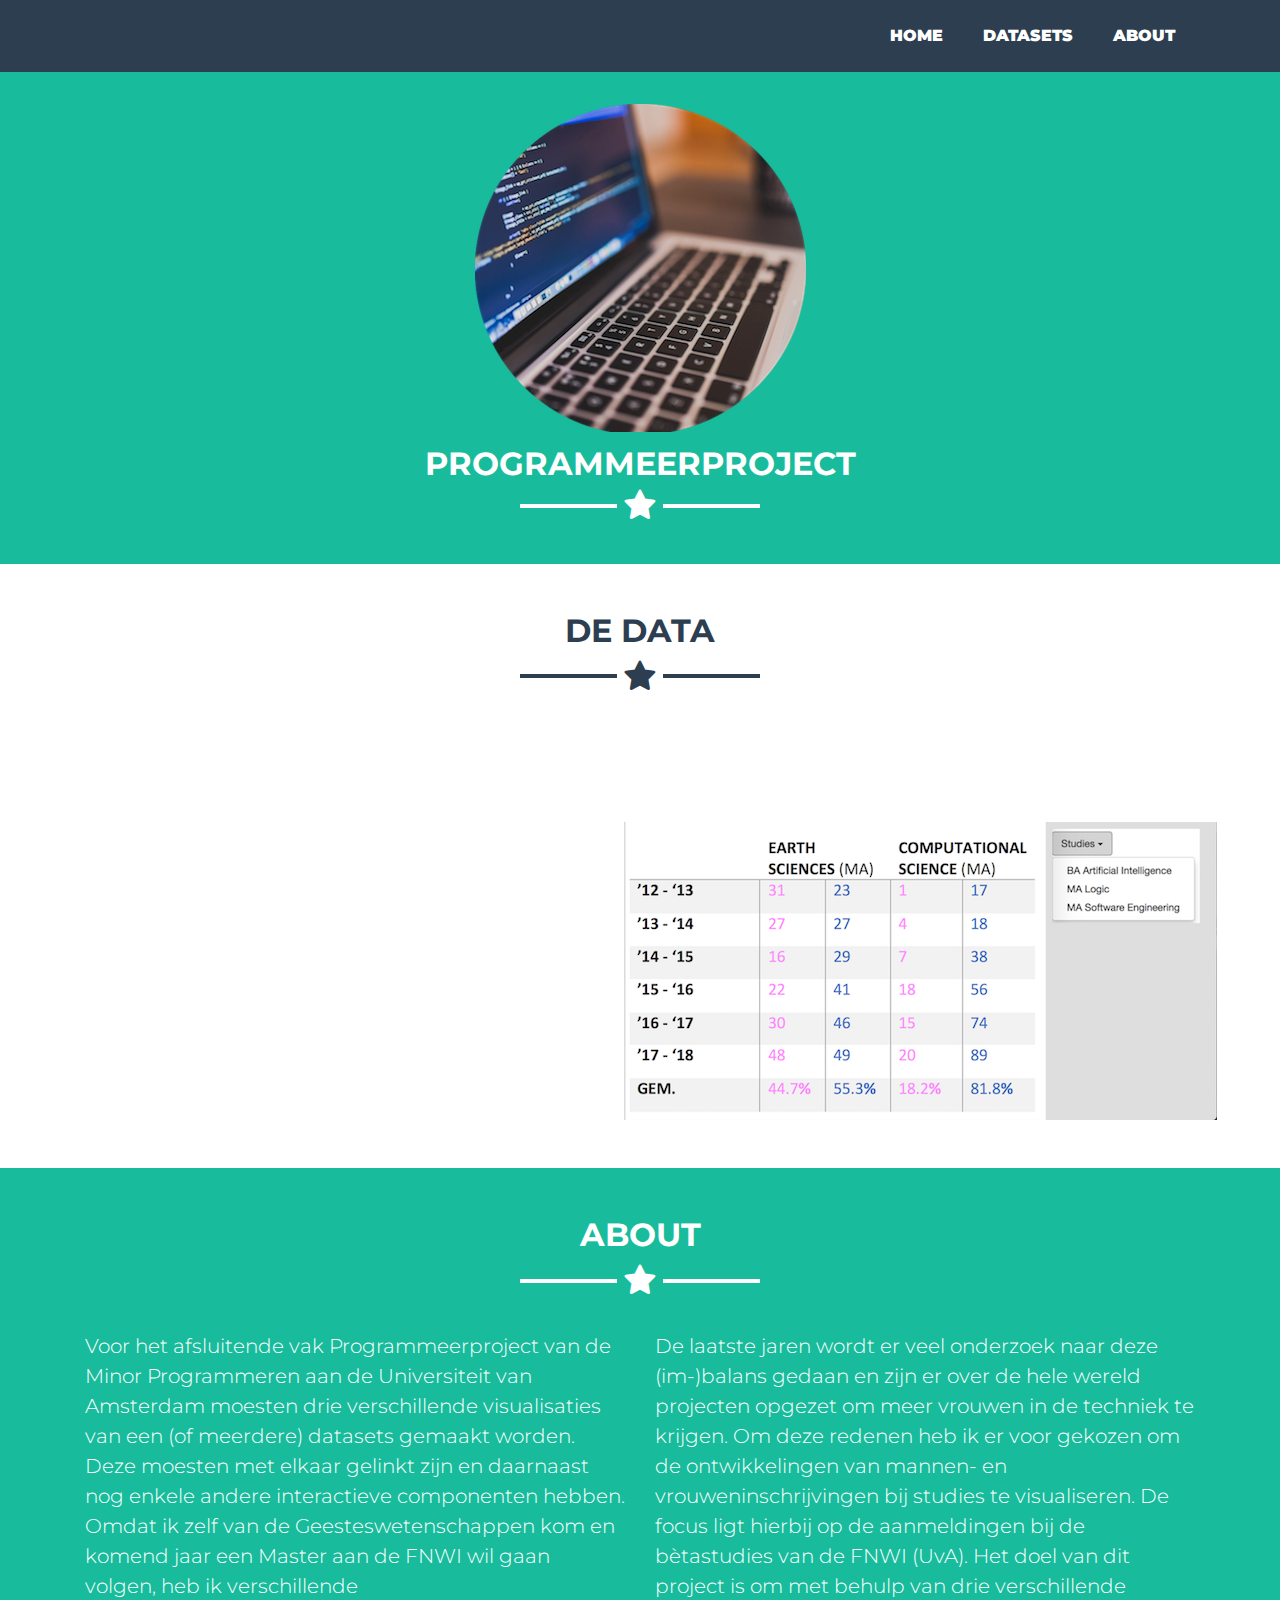
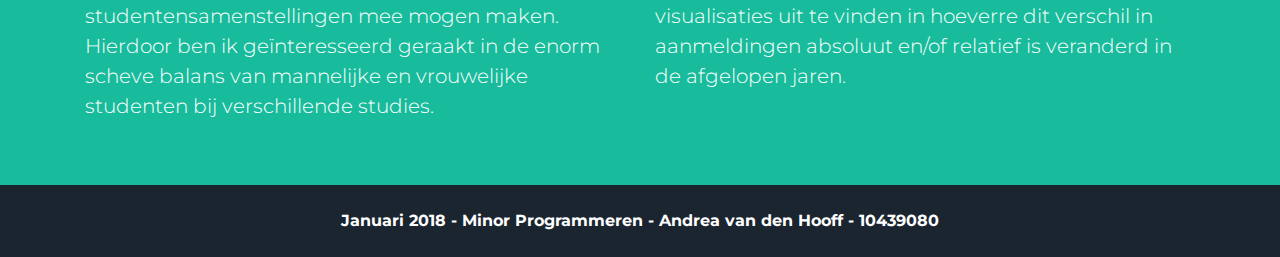
<file: index.html>
<!--
    Andrea van den Hooff
    Minor Programmeren
    10439080 
    index.html: This file creates the website lay-out,
    linking the Javascript files together and showing a nice website. :)  
    
    NB: I know that you officially should put all the JS-files in the head,
    but I could only make some of the scripts work, and since I'm rather
    consistent than half-correct I ended up putting all the JS-files
    in the body instead. Secondly, the HTML style (e.g. camelcase/snakecase)
    is different from the Javascript files, since I was using a Bootstrap
    template with a different style from mine, which was linked with different files
    so I couldn't change most of it without screwing the CSS.
-->

<html lang="en">

<head>
    <meta charset="utf-8">
    <title>Programmeerproject 2018</title>

    <!-- D3 library -->
    <script src="https://d3js.org/d3.v3.min.js" charset="utf-8"></script>

    <!-- Custom fonts for this template -->
    <link href="data/css/bootstrap/css/bootstrap.min.css" rel="stylesheet">
    <link href="data/css/font-awesome/css/font-awesome.min.css" rel="stylesheet" type="text/css">
    <link href="https://fonts.googleapis.com/css?family=Montserrat:400,700" rel="stylesheet" type="text/css">
    <link href="https://fonts.googleapis.com/css?family=Lato:400,700,400italic,700italic" rel="stylesheet" type="text/css">
    <link href="data/css/freelancer.css" rel="stylesheet">

    <!-- CSS for SVGs. -->
    <link rel="stylesheet" href="data/css/styles.css" type="text/css">
</head>

<body id="page-top">
    <nav class="navbar navbar-expand-lg bg-secondary fixed-top text-uppercase" id="mainNav">
        <div class="container">
            <ul class="navbar-nav ml-auto">
                <li class="nav-item mx-0 mx-lg-1">
                    <a class="nav-link py-3 px-0 px-lg-3 rounded js-scroll-trigger" href="#page-top">Home</a>
                </li>
                <li class="nav-item mx-0 mx-lg-1">
                    <a class="nav-link py-3 px-0 px-lg-3 rounded js-scroll-trigger" href="#datasets">Datasets</a>
                </li>
                <li class="nav-item mx-0 mx-lg-1">
                    <a class="nav-link py-3 px-0 px-lg-3 rounded js-scroll-trigger" href="#about">About</a>
                </li>
            </ul>
        </div>
    </nav>

    <!-- Header -->
    <header class="masthead bg-primary text-white text-center">
        <div class="container">
            <img class="img-fluid" src="doc/header.png">
            <h1 class="text-uppercase mb-0">Programmeerproject</h1>
            <hr class="star-light">
        </div>
    </header>

    <!-- Data Section -->
    <section class="datasets" id="datasets">
        <div class="container-fluid">
            <h2 class="text-center text-uppercase text-secondary mb-0">De data</h2>
            <hr class="star-dark">

            <div id="wrapper">
                <div id="barchart">
                    <script type="text/javascript" src="data/javascript/barchart.js"></script>
                </div>
                <div id="sunburst">
                    <div id="sequence"></div>
                    <div id="chart"> </div>
                    <script type="text/javascript" src="data/javascript/sunburst.js"></script>
                </div>
            </div>

            <div id="wrapper">
                <div id="linegraph">
                    <script type="text/javascript" src="data/javascript/linegraph.js"></script>
                </div>
                <div id="table">
                    <img src="doc/tabel.png" alt="In Progress"></img>
                </div>
            </div>
        </div>
    </section>

    <!-- About Section -->
    <section class="bg-primary text-white mb-0" id="about">
        <div class="container">
            <h2 class="text-center text-uppercase text-white">About</h2>
            <hr class="star-light mb-5">
            <div class="row">
                <div class="col-lg-6 ml-auto">
                    <p class="lead"> Voor het afsluitende vak Programmeerproject van de Minor Programmeren aan de Universiteit van Amsterdam
                        moesten drie verschillende visualisaties van een (of meerdere) datasets gemaakt worden. Deze moesten
                        met elkaar gelinkt zijn en daarnaast nog enkele andere interactieve componenten hebben. Omdat ik
                        zelf van de Geesteswetenschappen kom en komend jaar een Master aan de FNWI wil gaan volgen, heb ik
                        verschillende studentensamenstellingen mee mogen maken. Hierdoor ben ik geïnteresseerd geraakt in
                        de enorm scheve balans van mannelijke en vrouwelijke studenten bij verschillende studies. </p>
                </div>
                <div class="col-lg-6 ml-auto">
                    <p class="lead"> De laatste jaren wordt er veel onderzoek naar deze (im-)balans gedaan en zijn er over de hele wereld
                        projecten opgezet om meer vrouwen in de techniek te krijgen. Om deze redenen heb ik er voor gekozen
                        om de ontwikkelingen van mannen- en vrouweninschrijvingen bij studies te visualiseren. De focus ligt
                        hierbij op de aanmeldingen bij de bètastudies van de FNWI (UvA). Het doel van dit project is om met
                        behulp van drie verschillende visualisaties uit te vinden in hoeverre dit verschil in aanmeldingen
                        absoluut en/of relatief is veranderd in de afgelopen jaren.
                    </p>
                </div>
            </div>
        </div>
    </section>

    <!-- Footer -->
    <div class="copyright py-4 text-center text-white">
        <div class="container">
            Januari 2018 - Minor Programmeren - Andrea van den Hooff - 10439080
        </div>
    </div>
</body>

</html>
</file>
<file: data/css/freelancer.css>
/*  
 * Andrea van den Hooff
 * Minor Programmeren
 * 10439080
 * freelancer.css: This file has style attributes for the website-layout.
 * (template)
 */

body, h1, h2, h3, h4, h5, h6 {
    font-weight: 700;
    font-family: 'Montserrat';
}

hr.star-light, hr.star-dark {
    max-width: 15rem;
    padding: 0;
    text-align: center;
    border: none;
    border-top: solid 0.25rem;
    margin-top: 1.5rem;
    margin-bottom: 1.5rem;
}

hr.star-light:after, hr.star-dark:after {
    position: relative;
    top: -.8em;
    display: inline-block;
    padding: 0 0.25em;
    content: '\f005';
    font-family: FontAwesome;
    font-size: 2em;
}

hr.star-light {
  border-color: #fff;
}

hr.star-light:after {
    color: #fff;
    background-color: #18BC9C;
}

hr.star-dark {
    border-color: #2C3E50;
}

hr.star-dark:after {
    color: #2C3E50;
    background-color: white;
}

section {
    padding: 3rem;
}

.scroll-to-top {
    z-index: 1042;
    right: 1rem;
    bottom: 1rem;
    display: none;
}

.scroll-to-top a {
    width: 3.5rem;
    height: 3.5rem;
    background-color: rgba(33, 37, 41, 0.5);
    line-height: 3.1rem;
}

#mainNav {
    font-weight: 1000;
    font-family: 'Montserrat';
}

#mainNav li.nav-item {
  align-items: left;
}

#mainNav .navbar-nav li.nav-item a.nav-link {
  color: #fff;
}

#mainNav .navbar-nav li.nav-item a.nav-link:hover {
  color: #18BC9C;
}

#mainNav .navbar-nav li.nav-item a.nav-link:active, #mainNav .navbar-nav li.nav-item a.nav-link:focus {
  color: #fff;
}

#mainNav .navbar-nav li.nav-item a.nav-link.active {
    color: #18BC9C;
}

header.masthead {
    padding-top: calc(2rem + 72px);
    padding-bottom: 2rem;
}

header.masthead h1 {
    font-size: 2rem;
    line-height: 2rem;
    padding-top: 1rem;
}

.copyright {
    background-color: #1a252f;
}

.bg-primary {
    background-color: #18BC9C !important;
}

.bg-secondary {
    background-color: #2C3E50 !important;
}

.text-primary {
    color: #18BC9C !important;
}

.text-secondary {
    color: #2C3E50 !important;
}

#wrapper{
    overflow:auto;
    background: "red";
}

div #barchart {
  float: left;
}

div #sunburst {
    float: right;
    margin-bottom: 50px;
}

div #table {
    float: right;
}

div #linegraph {
    float: left;
}
</file>
<file: data/css/styles.css>
/*  
 * Andrea van den Hooff
 * Minor Programmeren
 * 10439080
 * styles.css: This file has style attributes for the d3 visualisations.
 */

svg {
    font-weight: normal;
    shape-rendering: crispEdges;
}

/* Bar chart */
.axis path,
.axis line {
    fill: none;
    stroke: #000;
    stroke-width: 1;
}

.tick line {
    opacity: 0.2;
}

/* Line chart */
path {
    stroke: black;
    stroke-width: 2;
    fill: none;
}

/* Sunburst */
#sequence {
    height: 70px;
}

#legend {
    padding: 10px 0 0 3px;
}

#sequence text,
#legend text {
    font-weight: 600;
    fill: #fff;
}

#chart path {
    stroke: #fff;
}
</file>
